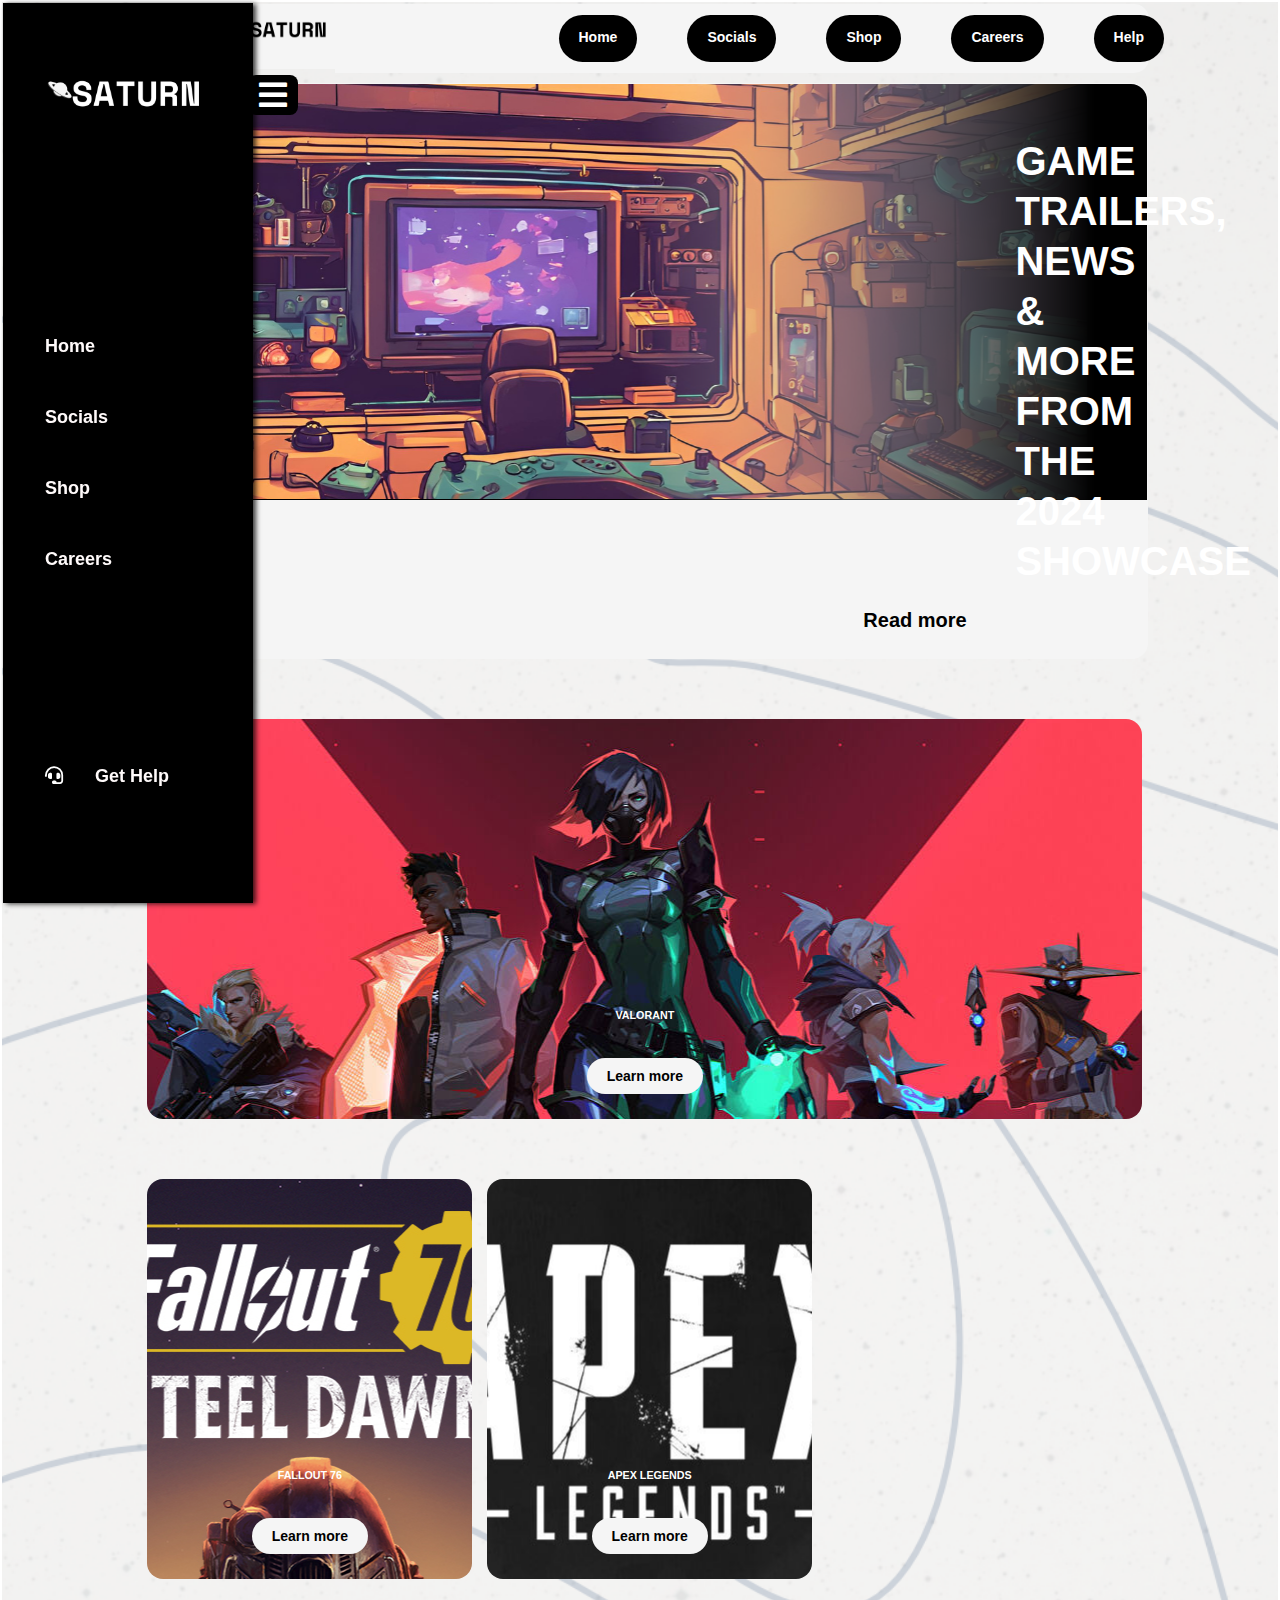
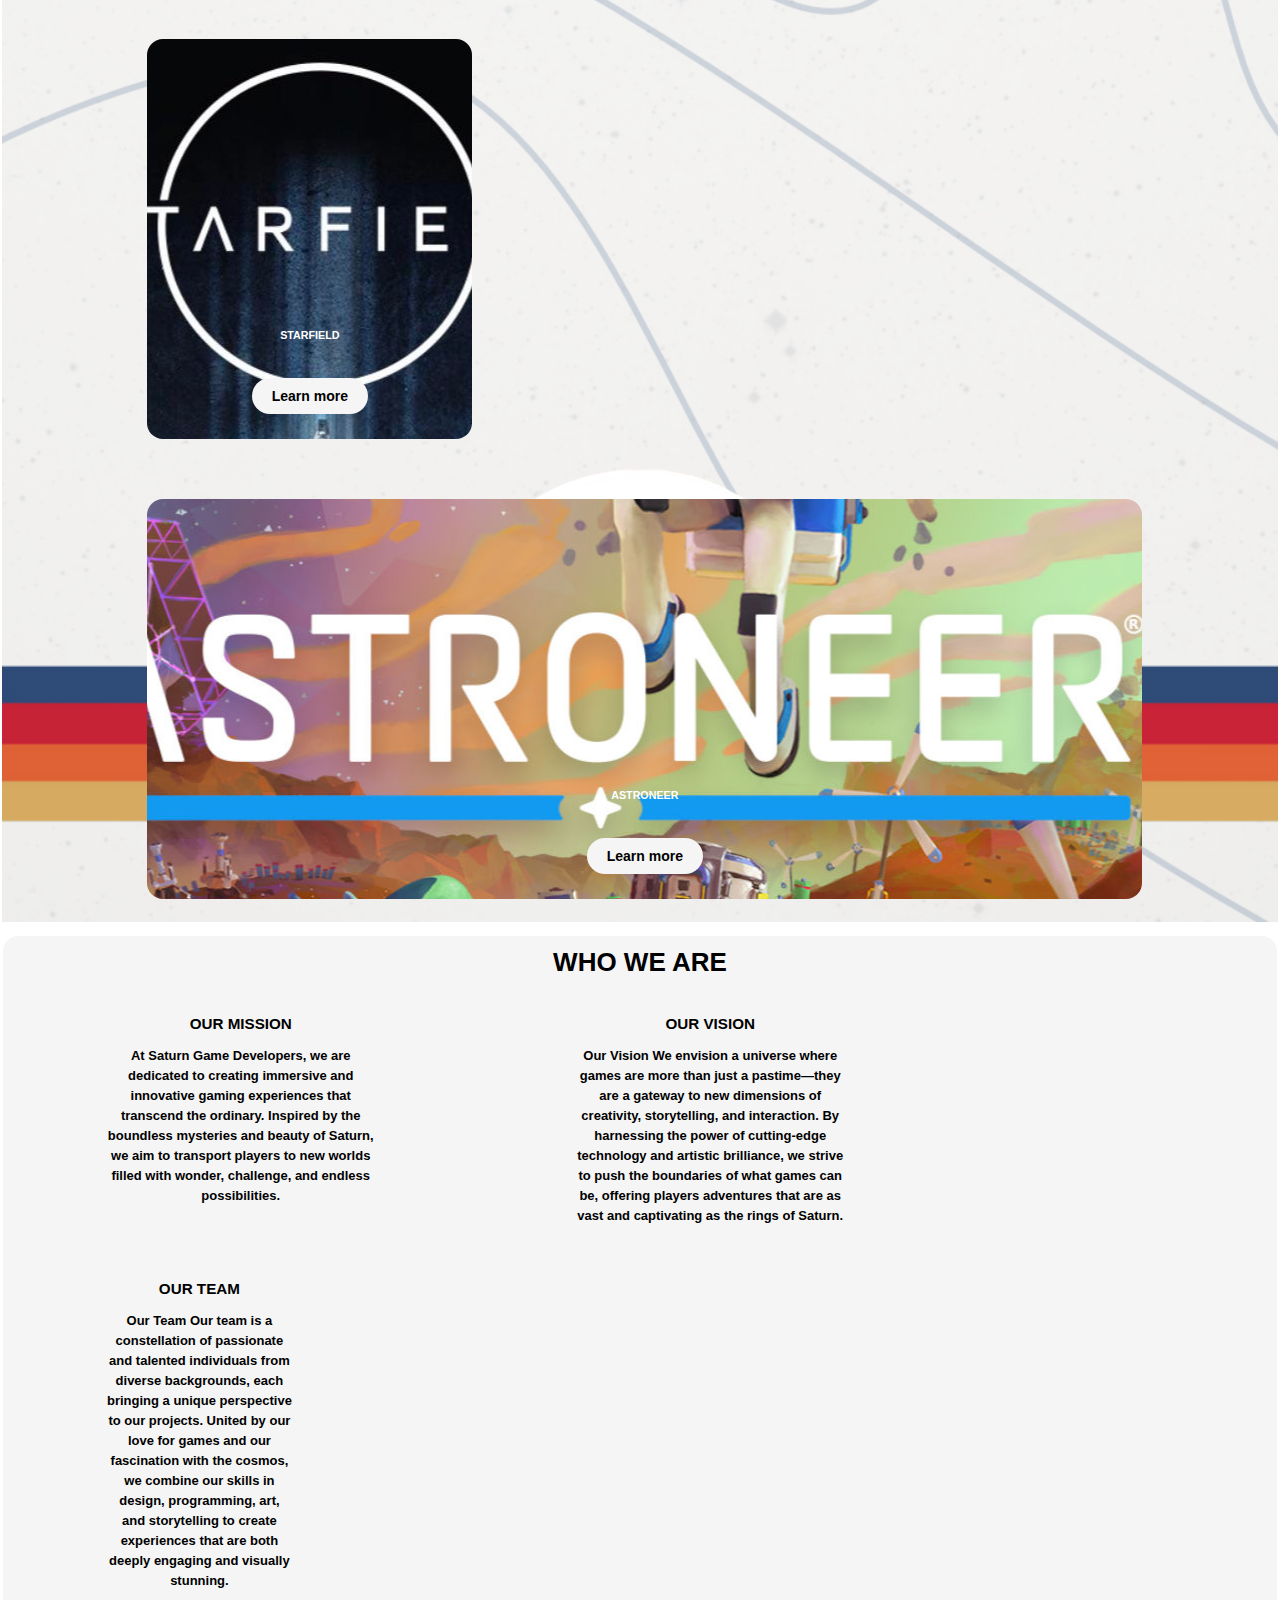
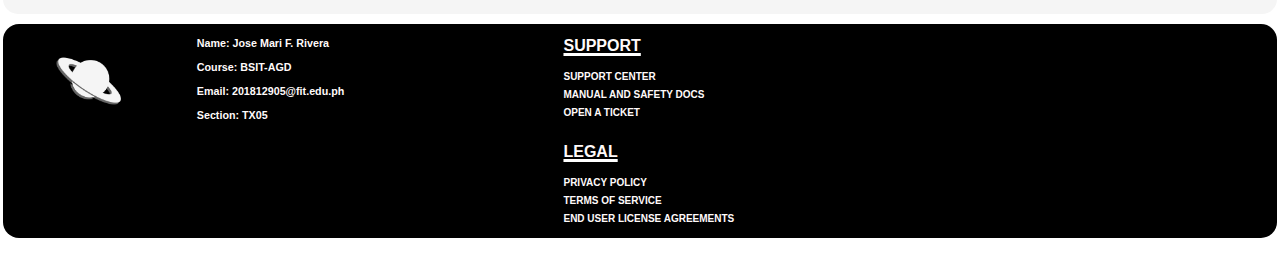
<file: index.html>
<!DOCTYPE html>

<html lang="eng">
    <head>
        <meta charset="UTF-8">
        <title>Web Design Final Project(Rivera,Jose Mari F.)</title>
        <link rel="stylesheet" href="style.css">
        <link rel="stylesheet" href="https://pro.fontawesome.com/releases/v5.10.0/css/all.css">

    </head>
    <body>
      <section class="bg-section">
                  
        <input type="checkbox" id="toggler"/>
        <aside class="aside-wrapper">
          <h1 class="logo-text"><span><a href="index.html"><image id="img-div" src="SATURN_Logo3.png" width="100%"></image> </a></span> <label for="toggler">
            <i class="fas fa-bars sidebar-toggle"></i></label></h1>
        
          <ul>
            <li><a href="index.html">Home</a><br></li>
            <li><a href="about.html">Socials</a><br></li>
            <li><a href="games.html">Shop</a><br></li>
            <li><a href="careers.html">Careers</a><br></li>
          </ul>
        
          <ul>
            <li><i class="fas fa-headset"></i><a href="helpform.html">Get Help</a></li>
          </ul>
        </aside>
        <div id="wrapper-div">
            <div id="logo-div">
                <a href="index.html"><image id="img-div" src="Saturn_Logo2.png" width="100%"></image> </a>
            </div>
    
            <div id="nav-div">
                <a href="index.html">Home</a>
                <a href="about.html">Socials</a>
                <a href="games.html">Shop</a>
                <a href="careers.html">Careers</a>
                <a href="helpform.html">Help</a>

            </div>

        </div>

    <div id="wrapper-div">
        <div id="main-div" class="clearfix">

            <div id="bodyarea-div">
                <div id="bodyarea-div" class="news">
                    <h1>GAME TRAILERS, NEWS & <br> MORE FROM THE 2024 SHOWCASE</h1>
                    <a href="#"> Read more</a>
                </div>

            </div>

            <div id="bodyarea-div" class="box">
                <h6>VALORANT</h6>
                <a href="#">Learn more</a>
            </div>

            <div id="bodyarea-div" class="box">
                <h6>FALLOUT 76</h6>
                <a href="#">Learn more</a>
            </div>

            <div id="bodyarea-div" class="box">
                <h6>APEX LEGENDS</h6>
                <a href="#">Learn more</a>
            </div>

            <div id="bodyarea-div" class="box">
                <h6>STARFIELD</h6>
                <a href="#">Learn more</a>
            </div>

            <div id="bodyarea-div" class="box">
                <h6>ASTRONEER</h6>
                <a href="#">Learn more</a>
            </div>
            
        </div>
        

    </div>

    <div id="about-div" class="clearfix">
        <h1>WHO WE ARE</h1>
        <div id="about-div"  class="p1">
        <h3>OUR MISSION</h3>
        <p>
            At Saturn Game Developers, we are dedicated to creating 
            immersive and innovative gaming experiences that transcend the ordinary. Inspired by the boundless mysteries and beauty of Saturn,
             we aim to transport players to new worlds filled with wonder, challenge, and endless possibilities.</p>
        </div>
        <div id="about-div" class="p1" >
        <h3 >OUR VISION</h3>
        <p>Our Vision
            We envision a universe where games are more than just a pastime—they are a 
            gateway to new dimensions of creativity, storytelling, and interaction. By harnessing the power of cutting-edge technology and 
            artistic brilliance, we strive to push the boundaries of what games can be, offering players adventures that are as vast and 
            captivating as the rings of Saturn. </p>
        </div>
        <div id="about-div" class="p1">
        <h3 >OUR TEAM</h3>
        <p >Our Team
            Our team is a constellation of passionate and talented individuals from diverse backgrounds, each bringing a unique perspective to 
            our projects. United by our love for games and our fascination with the cosmos, we combine our skills in design, programming, art, 
            and storytelling to create experiences that are both deeply engaging and visually stunning.</p>
        </div>
    </div>

    <div id="footer-div" class="clearfix">
        <div id="footer-div" class="img-div">
        <a href="index.html"><image class ="logo"src="Footer_Logo1.png"></a>
        </div>

        <div id="footer-div" class="foot-id">
            <h6>Name: Jose Mari F. Rivera</h6>
            <h6>Course: BSIT-AGD</h6>
            <h6>Email: 201812905@fit.edu.ph</h6>
            <h6>Section: TX05</h6>
        </div>

        <div id="footer-div" class="foot-id">
            <h4>SUPPORT</h4>
            <a href="#">SUPPORT CENTER</a><br>
            <a href="#">MANUAL AND SAFETY DOCS</a><br>
            <a href="#">OPEN A TICKET</a><br>
        </div>

        <div id="footer-div" class="foot-id">
            <h4>LEGAL</h4>
            <a href="#">PRIVACY POLICY</a><br>
            <a href="#">TERMS OF SERVICE</a><br>
            <a href="#">END USER LICENSE AGREEMENTS</a>
        </div> 

    </div>
    </section>
    
    </body>
</html>
</file>
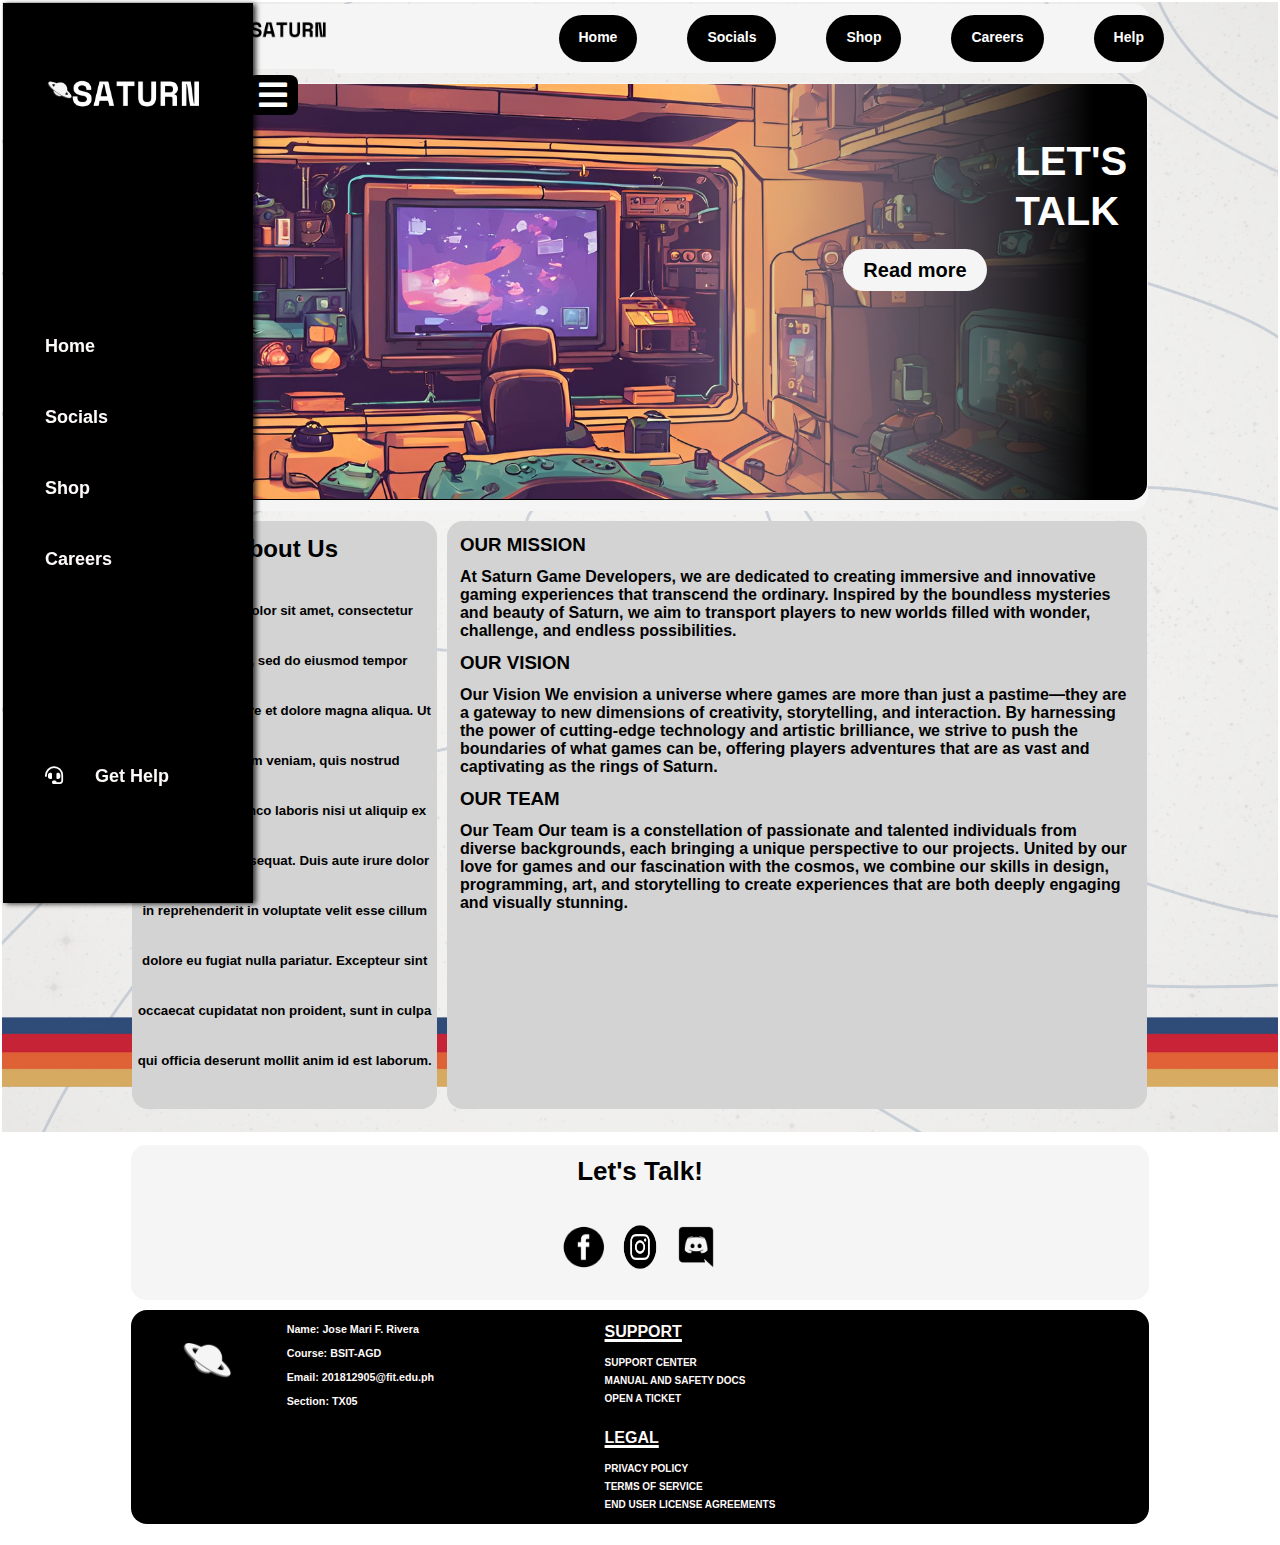
<file: about.html>
<!DOCTYPE html>

<html lang="eng">
    <head>
        <meta charset="UTF-8">
        <title>Web Design Final Project(Rivera,Jose Mari F.)</title>
        <link rel="stylesheet" href="style.css">
        <link rel="stylesheet" href="https://pro.fontawesome.com/releases/v5.10.0/css/all.css">

    </head>
    <body>
      <section class="bg-section">
                  
        <input type="checkbox" id="toggler"/>
        <aside class="aside-wrapper">
          <h1 class="logo-text"><span><a href="index.html"><image id="img-div" src="SATURN_Logo3.png" width="100%"></image> </a></span> <label for="toggler">
            <i class="fas fa-bars sidebar-toggle"></i></label></h1>
        
          <ul>
            <li><a href="index.html">Home</a><br></li>
            <li><a href="about.html">Socials</a><br></li>
            <li><a href="games.html">Shop</a><br></li>
            <li><a href="careers.html">Careers</a><br></li>
          </ul>
        
          <ul>
            <li><i class="fas fa-headset"></i><a href="#">Get Help</a></li>
          </ul>
        </aside>
        <div id="wrapper-div">
            <div id="logo-div">
                <a href="index.html"><image id="img-div" src="Saturn_Logo2.png" width="100%"></image> </a>
            </div>
    
            <div id="nav-div">
                <a href="index.html">Home</a>
                <a href="about.html">Socials</a>
                <a href="games.html">Shop</a>
                <a href="careers.html">Careers</a>
                <a href="helpform.html">Help</a>
            </div>

        </div>

    <div id="wrapper-div">
        <div id="main-div" class="clearfix">

            <div id="bodyarea-div">
                <div id="bodyarea-div" class="news">
                    <h1>LET'S TALK</h1>
                    <a href="#"> Read more</a>
                </div>

            </div>

            <div id="bodyarea-div" class="about-page">
                    <div class="about-box">
                        <h2>About Us</h2>
                        <h5>Lorem ipsum dolor sit amet, consectetur adipiscing elit, sed do eiusmod tempor incididunt ut labore et dolore magna aliqua. Ut enim ad minim veniam, quis nostrud exercitation ullamco laboris nisi ut aliquip ex ea commodo consequat. Duis aute irure dolor in reprehenderit in voluptate velit esse cillum dolore eu fugiat nulla pariatur. Excepteur sint occaecat cupidatat non proident, sunt in culpa qui officia deserunt mollit anim id est laborum.</h5>
                    </div>

        </div>
        
        <div class="outside-box">
            <h3>OUR MISSION</h3>
                <p>
                    At Saturn Game Developers, we are dedicated to creating 
                    immersive and innovative gaming experiences that transcend the ordinary. Inspired by the boundless mysteries and beauty of Saturn,
                     we aim to transport players to new worlds filled with wonder, challenge, and endless possibilities.</p></h2>

            <h3 >OUR VISION</h3>
                    <p>Our Vision
                         We envision a universe where games are more than just a pastime—they are a 
                         gateway to new dimensions of creativity, storytelling, and interaction. By harnessing the power of cutting-edge technology and 
                         artistic brilliance, we strive to push the boundaries of what games can be, offering players adventures that are as vast and 
                         captivating as the rings of Saturn. </p>
                         
            <h3 >OUR TEAM</h3>
            <p >Our Team
                            Our team is a constellation of passionate and talented individuals from diverse backgrounds, each bringing a unique perspective to 
                            our projects. United by our love for games and our fascination with the cosmos, we combine our skills in design, programming, art, 
                            and storytelling to create experiences that are both deeply engaging and visually stunning.</p>
        </div>


    </div>

    <div id="about-div" class="clearfix">
        <h1>Let's Talk!</h1>
        <div id="about-div"  class="about-p1">
            <a href=""><image src="FB.png" width="50px" height="50px"></image></a>
            <a href=""><image src="IG.png" width="50px" height="50px"></image></a>
            <a href=""><image src="discord.png" width="50px" height="50px"></image></a>
        </div>
    </div>

    <div id="footer-div" class="clearfix">
        <div id="footer-div" class="img-div">
        <a href="index.html"><image class ="logo"src="Footer_Logo1.png"></a>
        </div>

        <div id="footer-div" class="foot-id">
            <h6>Name: Jose Mari F. Rivera</h6>
            <h6>Course: BSIT-AGD</h6>
            <h6>Email: 201812905@fit.edu.ph</h6>
            <h6>Section: TX05</h6>
        </div>

        <div id="footer-div" class="foot-id">
            <h4>SUPPORT</h4>
            <a href="#">SUPPORT CENTER</a><br>
            <a href="#">MANUAL AND SAFETY DOCS</a><br>
            <a href="#">OPEN A TICKET</a><br>
        </div>

        <div id="footer-div" class="foot-id">
            <h4>LEGAL</h4>
            <a href="#">PRIVACY POLICY</a><br>
            <a href="#">TERMS OF SERVICE</a><br>
            <a href="#">END USER LICENSE AGREEMENTS</a>
        </div> 

    </div>
    </section>
    
    </body>
</html>
</file>
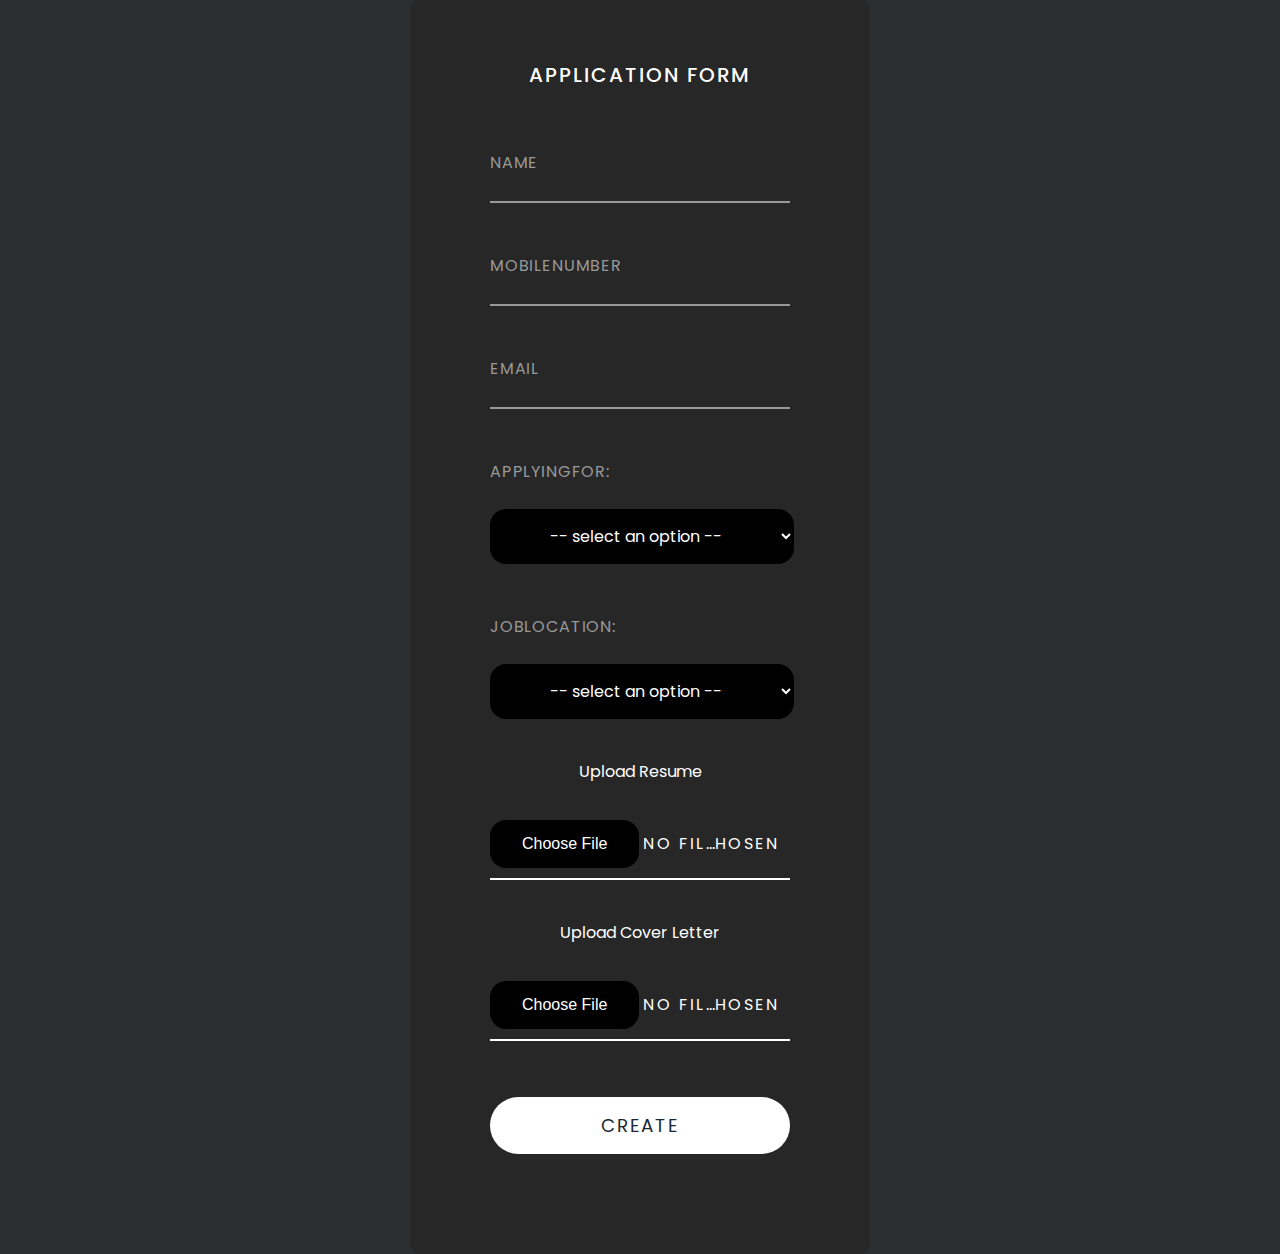
<file: applicationform.html>
<!DOCTYPE html>
<html lang="en">
<head>
    <meta charset="UTF-8">
    <meta name="viewport" content="width=device-width, initial-scale=1.0">
    <title>Registration Window</title>
    <link rel = "stylesheet" type="text/css" href="rfstyle.css">
</head>
<body>



    <div id="popup-window">
        <h1>Application Form</h1>
        <button id="close-button">Close</button>
      </div>

    <form action="https://formsubmit.co/201812905@fit.edu.ph" method="POST">
        <h2>Application Form</h2>

        <div class="inputBox">
            <input type="text" name ="username" required>
            <label>Name</label>
        </div>

        <div class="inputBox">
            <input type="text" name= "number" required>
            <label>Mobile Number</label>
        </div>

        <div class="inputBox">
            <input type="email" name= "email" required>
            <label>Email</label>
        </div>

        <div class="inputBox">
            <div class="custom-select" style="width:200px;">
            <label>Applying For:</label><br><br>
            <select>
			<option disabled selected value> -- select an option -- </option>
			<option value="1stat">Animation Programmer</option>
			<option value="2stat">Animator</option>
			<option value="3stat">ARTISTE TECHNIQUE SENIOR / SENIOR TECHNICAL ARTIST</option>
			<option value="4stat">Engine Programmer</option>
            <option value="4stat">Game Development Automation & Stability Engineer</option>
			</select>
            </div>
        </div>

        <div class="inputBox">
            <div class="custom-select" style="width:200px;">
            <label>Job Location:</label><br><br>
            <select>
			<option disabled selected value> -- select an option -- </option>
			<option value="1stat">Antipolo, Rizal</option>
			<option value="2stat">Mandaluyong, Metro Manila</option>
			<option value="3stat">BGC, Taguig</option>
			<option value="4stat">Quezon City, Metro Manila</option>
			</select>
            </div>
        </div>

        <div class="inputBox">
        <p>Upload Resume</p>
        <input type="file" id="myFile" name="filename">
        </div>

        <div class="inputBox">
        <p>Upload Cover Letter</p>
        <input type="file" id="myFile" name="filename">
        </div>

        <div class="inputBox">
            <input type="submit" value="Create">
        </div>

    </form>

    <script>
        let label = document.querySelectorAll('label')
        .forEach(label => {label.innerHTML = label.innerText.split('').map
        ((letters, i) => `<span style="transition-delay: ${i *  50}ms"> ${letters} </span>`).join('');
        });
    </script>
    
</body>
</html>
</file>
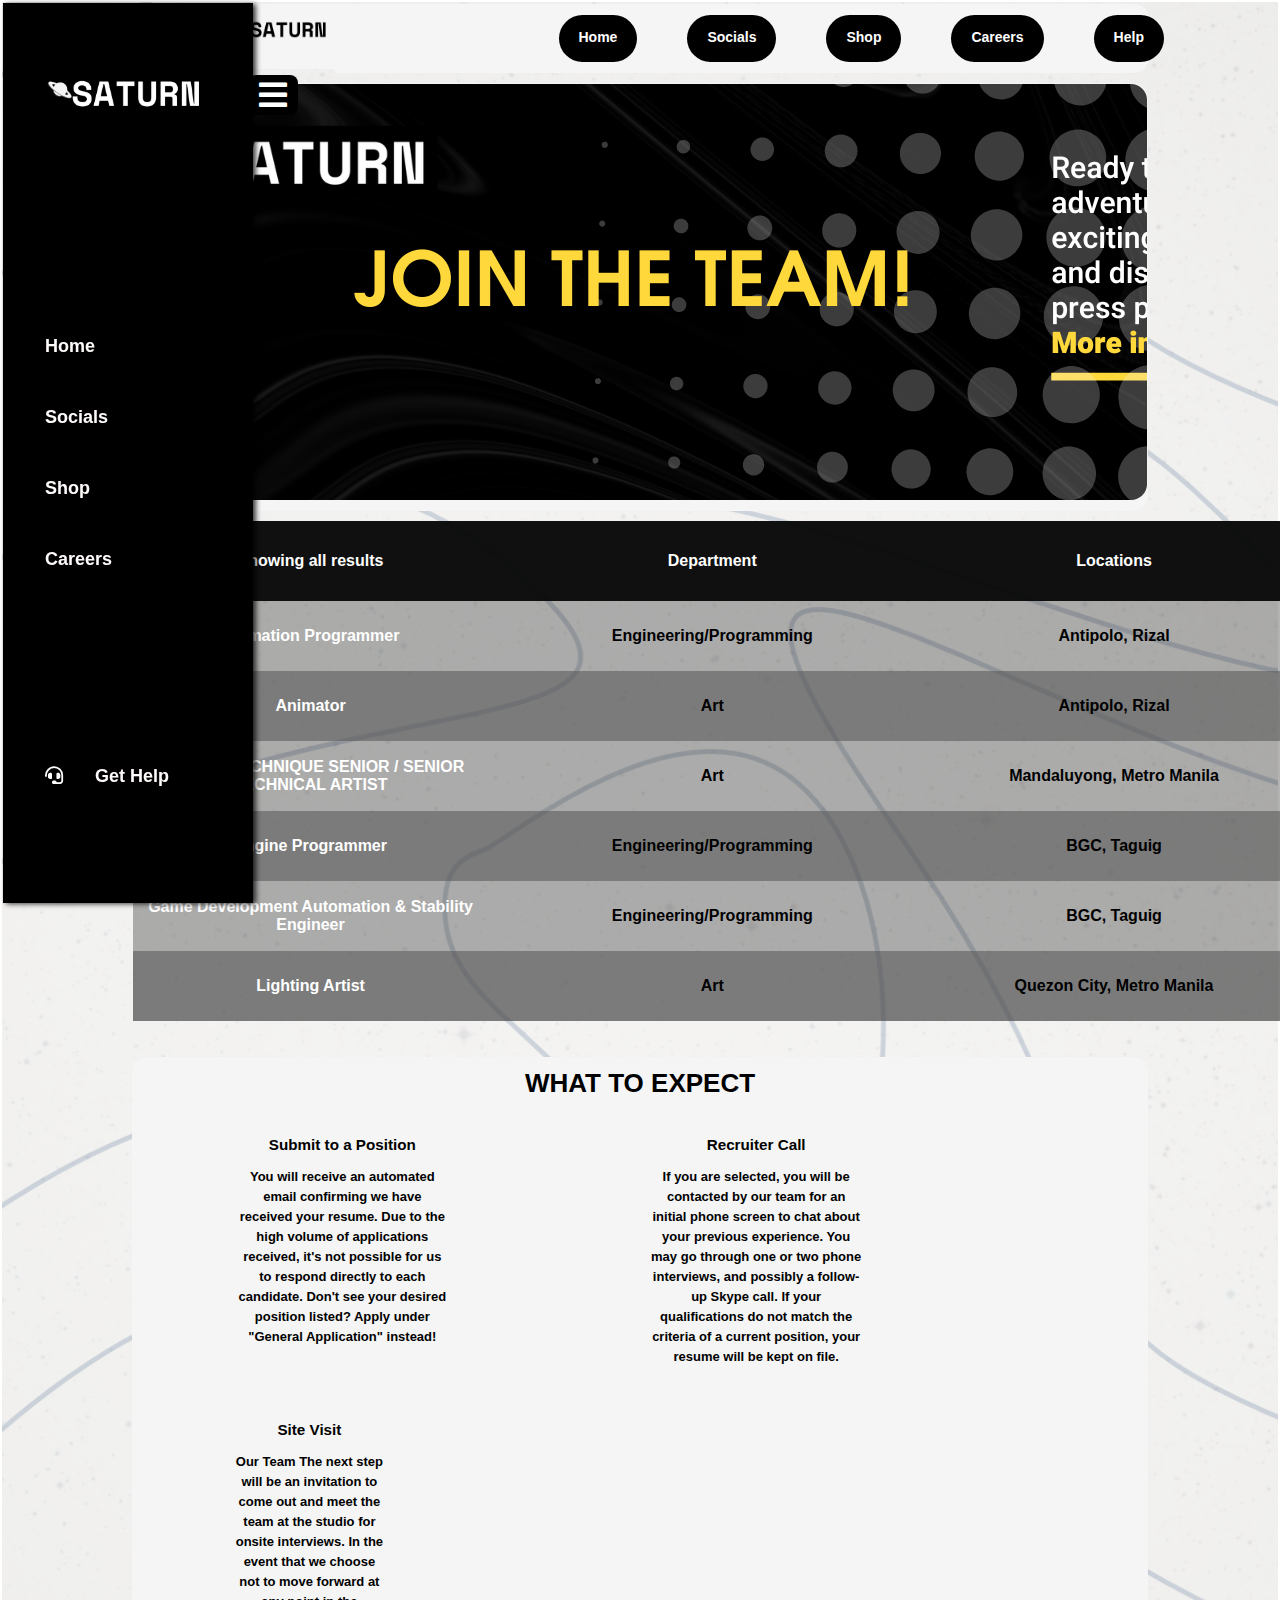
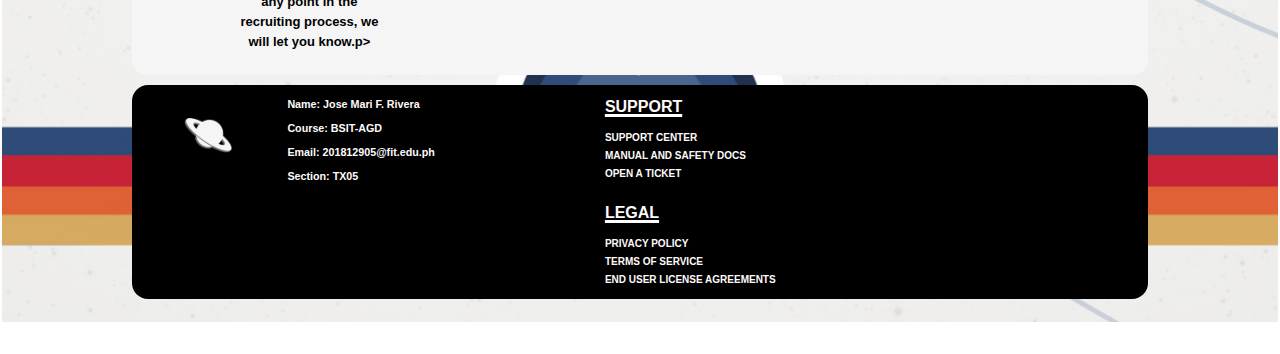
<file: careers.html>
<!DOCTYPE html>

<html lang="eng">
    <head>
        <meta charset="UTF-8">
        <title>Web Design Final Project(Rivera,Jose Mari F.)</title>
        <link rel="stylesheet" href="style.css">
        <link rel="stylesheet" href="https://pro.fontawesome.com/releases/v5.10.0/css/all.css">

    </head>
    <body>
      <section class="bg-section">
                  
        <input type="checkbox" id="toggler"/>
        <aside class="aside-wrapper">
          <h1 class="logo-text"><span><a href="index.html"><image id="img-div" src="SATURN_Logo3.png" width="100%"></image> </a></span> <label for="toggler">
            <i class="fas fa-bars sidebar-toggle"></i></label></h1>
        
          <ul>
            <li><a href="index.html">Home</a><br></li>
            <li><a href="about.html">Socials</a><br></li>
            <li><a href="games.html">Shop</a><br></li>
            <li><a href="careers.html">Careers</a><br></li>
          </ul>
        
          <ul>
            <li><i class="fas fa-headset"></i><a href="helpform.html">Get Help</a></li>
          </ul>
        </aside>
        <div id="wrapper-div">
            <div id="logo-div">
                <a href="index.html"><image id="img-div" src="Saturn_Logo2.png" width="100%"></image> </a>
            </div>
    
            <div id="nav-div">
                <a href="index.html">Home</a>
                <a href="about.html">Socials</a>
                <a href="games.html">Shop</a>
                <a href="careers.html">Careers</a>
                <a href="helpform.html">Help</a>

            </div>

        </div>

        <div id="wrapper-div">
            <div id="main-div" class="clearfix">
    
                <div id="bodyarea-div">
                    <div id="bodyarea-div" class="career">

                    </div>
    
                </div>
        

        <div id="main-div" class="clearfix">

            <table align="center" >
                <tr>
                    <th>Showing all results </th>
                    <th>Department</th>
                    <th>Locations</th>
                    <th></th>

                <tr>
                    <td >Animation Programmer</td>
                    <td >Engineering/Programming</td>
                    <td >Antipolo, Rizal</td>
                    <td><a href="applicationform.html"><button>Apply</a></button></td>
                </tr>
                
                <tr>
                    <td >Animator</td>
                    <td >Art</td>
                    <td >Antipolo, Rizal</td>
                    <td><a href="applicationform.html"><button>Apply</a></button></td>
                </tr>

                <tr>
                    <td >ARTISTE TECHNIQUE SENIOR / SENIOR TECHNICAL ARTIST</td>
                    <td >Art</td>
                    <td >Mandaluyong, Metro Manila</td>
                    <td><a href="applicationform.html"><button>Apply</a></button></td>
                </tr>

                <tr>
                    <td >Engine Programmer</td>
                    <td >Engineering/Programming</td>
                    <td >BGC, Taguig</td>
                    <td><a href="applicationform.html"><button>Apply</a></button></td>
                </tr>

                <tr>
                    <td >Game Development Automation & Stability Engineer</td>
                    <td >Engineering/Programming</td>
                    <td >BGC, Taguig</td>
                    <td><a href="applicationform.html"><button>Apply</a></button></td>
                </tr>

                <tr>
                    <td >Lighting Artist</td>
                    <td >Art</td>
                    <td >Quezon City, Metro Manila</td>
                    <td><a href="applicationform.html"><button>Apply</a></button></td>
                </tr>

            </table>

        </div>


        
    <div id="about-div" class="clearfix">
        <h1>WHAT TO EXPECT</h1>
        <div id="about-div"  class="p1">
        <h3>Submit to a Position</h3>
        <p>
            You will receive an automated email confirming we have received your resume.
            Due to the high volume of applications received, it's not possible for us to respond directly to each candidate.
            Don't see your desired position listed? Apply under "General Application" instead!</p>
        </div>
        <div id="about-div" class="p1" >
        <h3 >Recruiter Call</h3>
        <p>
            If you are selected, you will be contacted by our team for an initial phone screen to chat about your previous experience.
            You may go through one or two phone interviews, and possibly a follow-up Skype call.
            If your qualifications do not match the criteria of a current position, your resume will be kept on file.</p>
        </div>
        <div id="about-div" class="p1">
        <h3 >Site Visit</h3>
        <p >Our Team
            The next step will be an invitation to come out and meet the team at the studio for onsite interviews.
            In the event that we choose not to move forward at any point in the recruiting process, we will let you know.p>
        </div>
    </div>

    <div id="footer-div" class="clearfix">
        <div id="footer-div" class="img-div">
        <a href="index.html"><image class ="logo"src="Footer_Logo1.png"></a>
        </div>

        <div id="footer-div" class="foot-id">
            <h6>Name: Jose Mari F. Rivera</h6>
            <h6>Course: BSIT-AGD</h6>
            <h6>Email: 201812905@fit.edu.ph</h6>
            <h6>Section: TX05</h6>
        </div>

        <div id="footer-div" class="foot-id">
            <h4>SUPPORT</h4>
            <a href="#">SUPPORT CENTER</a><br>
            <a href="#">MANUAL AND SAFETY DOCS</a><br>
            <a href="#">OPEN A TICKET</a><br>
        </div>

        <div id="footer-div" class="foot-id">
            <h4>LEGAL</h4>
            <a href="#">PRIVACY POLICY</a><br>
            <a href="#">TERMS OF SERVICE</a><br>
            <a href="#">END USER LICENSE AGREEMENTS</a>
        </div> 

    </div>
    </section>
    
    </body>
</html>
</file>
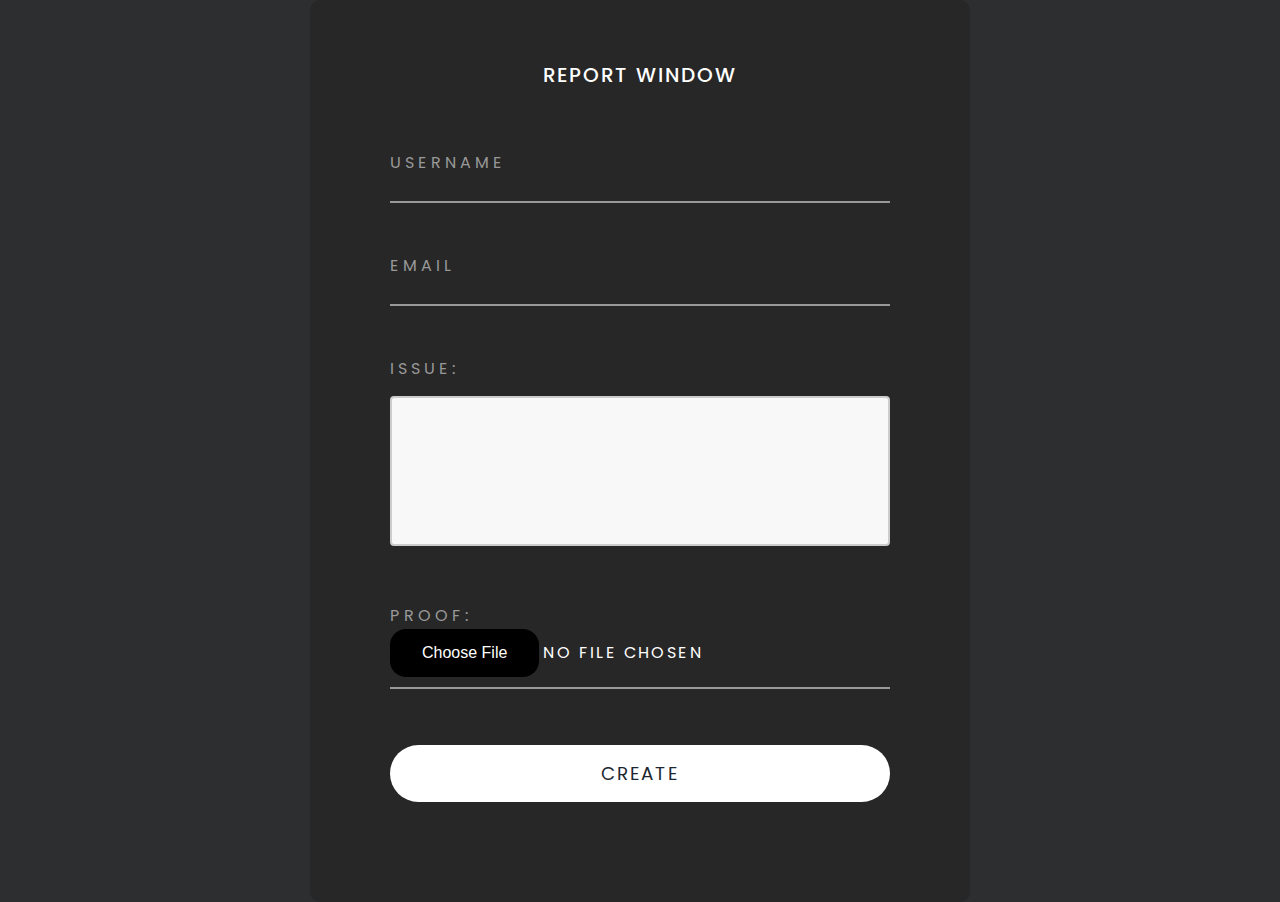
<file: helpform.html>
<!DOCTYPE html>
<html lang="en">
<head>
    <meta charset="UTF-8">
    <meta name="viewport" content="width=device-width, initial-scale=1.0">
    <title>Complaint Form</title>
    <link rel = "stylesheet" type="text/css" href="complain.css">
</head>
<body>

    <div id="popup-window">
        <h1>Pop-up Window</h1>
        <p>This is a pop-up window.</p>
        <button id="close-button">Close</button>
      </div>

    <form action="https://formsubmit.co/201812905@fit.edu.ph" method="POST">
        <h2>Report Window</h2>
        <div class="inputBox-complaint">
            <input type="text" name ="username" required>
            <label>Username</label>
        </div>
        <div class="inputBox-complaint">
            <input type="email" name= "email" required>
            <label>Email</label>
        </div>
        <div class="inputBox-complaint">
            <label>Issue: </label><br><br>
            <textarea></textarea>
            
        </div>

        <div class="inputBox-complaint">
            <label>Proof: </label>
            <input type="file"name="filename">
            </div>

            <div class="inputBox-complaint">
                <input type="submit" value="Create">
            </div>

    <script>
        let label = document.querySelectorAll('label')
        .forEach(label => {label.innerHTML = label.innerText.split('').map
        ((letters, i) => `<span style="transition-delay: ${i *  50}ms"> ${letters} </span>`).join('');
        });
    </script>
    
</body>
</html>
</file>
<file: style.css>
*{
    margin:0px;
    padding: 1px;
    box-sizing: border-box;
    font-family:'Lucida Sans', 'Lucida Sans Regular', 'Lucida Grande', 'Lucida Sans Unicode', Geneva, Verdana, sans-serif;
    margin-bottom: 10px;
    font-weight: 600;
    box-sizing: border-box;
}


aside {
    width: 250px;
    height: 100vh;
    background: rgb(0, 0, 0);
    position: fixed;
    color: #ffffff;
    display: flex;
    flex-direction: column;
    justify-content: space-around;
    box-shadow: 3px 1px 5px 0px rgba(0, 0, 0, 0.75)
  }
  
a, a:link, a:visited {
      color: #FFFAFA;
      text-decoration: none;
    }
  
aside a:hover{
    color: #585858;
    padding: 8px 20px;
}

  aside ul li {
    list-style: none;
    font-size: 18px;
    padding: 20px 0;
  }
  
  aside ul li .fas {
    width: 50px;
  }
  
  .aside-wrapper {
    padding: 0 40px;
    box-sizing: border-box;
  
  }
  
  .logo-text {
    font-size: 32px;
    position: relative;
  }
  
  .sidebar-toggle {
    position: absolute;
    top: 5px;
    left: 205px;
    background: rgb(0, 0, 0);
    padding: 4px 11px;
    border-radius: 8px;
    cursor: pointer;
  }
  
  input {
    display: none;
  }
  
  input:checked ~ aside {
    left: -250px;
  }

#headerbanner-div{
    width: 100%;
    padding-left: 10%;
    padding-right: 10%;
    margin-bottom: 10px;
}

#logo-div{
    width: 20%;
    min-height: 65px;
    background-color: #f5f5f5;
    line-height: 19px;
    padding-top: 12px;
    padding-left: 10%;
    float: left;
    margin-bottom: 10px;
    border-top-left-radius: 15px; border-bottom-left-radius: 15px;
}


#nav-div{
    width: 80%;
    min-height:69px;
    background-color: #f5f5f5;
    padding-left: 15rem;
    float: right;
    line-height:50px; 
    display: flex;
    justify-content: center;
    column-gap: 50px;
    border-top-right-radius: 15px; 
    border-bottom-right-radius: 15px;

}

#nav-div a {
    box-shadow: none;
    outline: none;
    background-color: #000000;
    line-height: 25px;
    color:#ffffff;
    font-size: 14px;
    margin-top: 10px;
    padding: 10px 20px;
    border-radius: 50px;
    text-decoration: none;
}

#nav-div a:hover{
    background-color: #585858;
    padding: 8px 20px;
    
}


#main-div{
    width: 100%;
}


#main-div .news{
    width: 100%;
    background: url(Banner_News.png) no-repeat;
    min-height: 416px;
    margin-left: 15px;
}

#main-div .games-header{
    width: 100%;
    background: url(shopheader.png) no-repeat;
    min-height: 416px;
    margin-left: 15px;
    
}

#main-div .career{
    width: 100%;
    background: url(careerHeader.png) no-repeat;
    min-height: 416px;
    margin-left: 15px;
    
}

#main-div .news h1{
    color: #ffffff;
    text-align: left;
    margin-left: 880px;
    margin-top: 50px;
}

#main-div .games-header h1{
    color: #000000;
    text-align: Center;
    margin-left: 650px;
    margin-top: 50px;
}

#main-div .news a{
    color: #ffffff;
    text-align: left;
    margin-left:550px;
    margin-top: 50px;
    font-size: 20px;
    box-shadow: none;
    outline: none;
    background-color: #f5f5f5;
    line-height: 25px;
    color:#000;
    margin-top: 10px;
    padding: 10px 20px;
    border-radius: 50px;
    text-decoration: none;
    
}



#main-div .box{
    width: 40%;
    min-height: 400px;
    background-color: #f5f5f5;
    float: left;
    margin-left: 15px;
    margin-top: 50px;
    text-align: center;
}


#bodyarea-div .about-box{
    width: 100%;
    min-height: 400px;
    background-color: lightgray;
    float: left;
    border-radius: 16px;
}

.outside-box{
    width: 69%;
    margin-left: 10px;
    min-height: 588px;
    border-radius: 16px;
    padding: 12px;
    background-color: lightgray;
    float: left;
}


#main-div .box:nth-child(2){
    width: 98%;
    background: url(valorant.jfif) no-repeat center;
    padding-top: 270px;
    text-align: center;
    color: #ffffff;
}

#main-div .box:nth-child(3){
    width: 32%;
    background: url(Fallout76.jpg) no-repeat center top;
    padding-top: 270px;
    text-align: center;
    color: #ffffff;
}

#main-div .box:nth-child(4){
    width: 32%;
    background: url(Apex.jpg)no-repeat center; 
    padding-top: 270px;
    text-align: center;
    color: #ffffff;
}

#main-div .box:nth-child(5){
    width: 32%;
    background: url(SOS.jpg) center top;
    padding-top: 270px;
    text-align: center;
    color: #ffffff;
}



#main-div .box:nth-child(6){
    width: 98%;
    background: url(Astroneer.jpg)center;
    padding-top: 270px;
    text-align: center;
    color: #ffffff;
}


#main-div .box:nth-child(n+1):nth-child(-n+6) a{
    box-shadow: none;
    outline: none;
    background-color: #f5f5f5;
    line-height: 25px;
    color:#000;
    font-size: 14px;
    margin-top: 10px;
    padding: 10px 20px;
    border-radius: 50px;
    text-decoration: none;
}


#main-div .games-page{
    width: 40%;
    min-height: 400px;
    background-color: #f5f5f5;
    float: left;
    margin-left: 15px;
    margin-top: 50px;
    text-align: center;
}


#main-div .games-page:nth-child(2){
    width: 32%;
    background: url(valorant.jfif) no-repeat center;
    padding-top: 270px;
    text-align: center;
    color: #ffffff;
}

#main-div .games-page:nth-child(3){
    width: 32%;
    background: url(Fallout76.jpg) no-repeat center top;
    padding-top: 270px;
    text-align: center;
    color: #ffffff;
}

#main-div .games-page:nth-child(4){
    width: 32%;
    background: url(Apex.jpg)no-repeat center; 
    padding-top: 270px;
    text-align: center;
    color: #ffffff;
}

#main-div .games-page:nth-child(5){
    width: 32%;
    background: url(SOS.jpg) center top;
    padding-top: 270px;
    text-align: center;
    color: #ffffff;
}



#main-div .games-page:nth-child(6){
    width: 32%;
    background: url(Astroneer.jpg)center;
    padding-top: 270px;
    text-align: center;
    color: #ffffff;
}

#main-div .games-page:nth-child(7){
    width: 32%;
    background: url(fnv.jfif)center;
    padding-top: 270px;
    text-align: center;
    color: #ffffff;
}


#main-div .games-page:nth-child(n+1):nth-child(-n+7) a{
    box-shadow: none;
    outline: none;
    background-color: #f5f5f5;
    line-height: 25px;
    color:#000;
    font-size: 14px;
    margin-top: 10px;
    padding: 10px 20px;
    border-radius: 50px;
    text-decoration: none;
}

#main-div .games-page:nth-child(n+1):nth-child(-n+7) a:hover{
    background-color: #000000;
    color: #f5f5f5;
    font-size: 14px;
    border-radius: 50px;
    text-decoration: none;
    transition: 0.3s background-color;
}


#main-div .games-page:nth-child(n+1):nth-child(-n+7)  h6{
font-size: 20px;

}


.clearfix::after{
    content:"";
    display: block;
    clear: both;
}


#bodyarea-div{
    width: 100%;
    min-height: 50px;
    background-color: #f5f5f5;
    text-align: center;
    line-height: 50px;
    float: right;
    border-radius: 16px;
    
}

#bodyarea-div h1{
    font-size: 40px;
    
}

#bodyarea-div .news a:hover{
    background-color: #6b6b6b;
    color: #f5f5f5;
    transition: 0.3s background-color;
}


#about-div{
    width: 100%;
    min-height: 50px;
    background-color: #f5f5f5;
    text-align: center;
    line-height: 20px;
    float: left;
    border-radius: 15px;
    font-size: 13px;
    padding-top: 15px;
    margin-top: 15px;
}

#about-div .p1{
    width: 100%;
    margin-left: 100px;
    margin-right: 50px;
}

#about-div .p1:nth-child(2),
#about-div .p1:nth-child(3){
    width: 21.5%;
    margin-right: 6rem;
}

#about-div .p1:nth-child(4),
#about-div .p1:nth-child(5){
    width: 15%;
}    


#main-div .about-page{
    width: 30%;
    min-height: 400px;
    background-color: lightgray;
    float: left;
}


.clearfix::after{
    content:"";
    display: block;
    clear: both;
}


#wrapper-div{
    width: 80%;
    margin:auto;
    background-color: #f5f5f500;
    border-radius: 16px;
}

button {
    background-color: #000000;
    border: none;
    color: white;
    margin-top: 10px;
    padding: 15px 32px;
    text-align: center;
    text-decoration: none;
    display: inline-block;
    font-size: 16px;
    border-radius: 16px;
  }

table {
    width: 94.5rem;
    border-collapse: collapse;
    text-align: center;
  }

tr:nth-child(even) {
    background-color: #0000004b;
}

tr:nth-child(odd) {
    background-color: #444444af;
}

th {
    background-color: #000000de;
    color: white;
    height: 5rem;
}

td{
    text-align: center;
    width: 10rem;
    height: 3rem;
}

td:nth-child(1){
    color: #ffffff;
    
}

button:hover {
    cursor: pointer;
    background-color: #303030;
  }

.bg-section{
    background: url(background.png) no-repeat center;
    background-color: #000;
    background-size: cover;
    width: 100%;
}

#footer-div{
    width: 100%;
    min-height: 20px;
    background-color: #000000;
    float: left;
    border-radius: 16px;
}

#footer-div h6, h4{
    color: #FFFAFA;
    
}

#footer-div h4{
    text-decoration:underline;
	text-decoration-style: solid;
	text-decoration-color: #ffffff;
	text-decoration-thickness: 3px;
}

#footer-div .foot-id{
    width: 100%;
    margin-top: 10px;
    margin-right:125px;
    text-align: left;
}

#footer-div .logo{
    width: 50%;
    height: 50%;
    padding-top: 30px;

}

#footer-div .img-div{
    width: 15%;
    padding-left: 48px;
}

#footer-div .foot-id:nth-child(1),
#footer-div .foot-id:nth-child(2),
#footer-div .foot-id:nth-child(3),
#footer-div .foot-id:nth-child(4){
    width: 19%;

}


#footer-div a{
    font-size: 10px;
}

#footer-div a:hover{
    color: #585858;
    
}



#myVideo {
    position: fixed;
    right: 0;
    bottom: 0;
    min-width: 100%;
    min-height: 100%;
  }
  
  /* Add some content at the bottom of the video/page */
  .content {
    position: fixed;
    bottom: 0;
    background: rgba(0, 0, 0, 0.5);
    color: #f1f1f1;
    width: 100%;
    padding: 20px;
  }
  
  /* Style the button used to pause/play the video */
  #myBtn {
    width: 200px;
    font-size: 18px;
    padding: 10px;
    border: none;
    background: #000;
    color: #fff;
    cursor: pointer;
  }
  
  #myBtn:hover {
    background: #ddd;
    color: black;
  }
</file>
<file: rfstyle.css>
@import url('https://fonts.googleapis.com/css2?family=Poppins:ital,wght@0,100;0,200;0,300;0,400;0,500;0,600;0,700;0,800;0,900;1,100;1,200;1,300;1,400;1,500;1,600;1,700;1,800;1,900&display=swap');

*{
    margin: 0;
    padding: 0;
    box-sizing: border-box;
    font-family: 'Poppins', sans-serif;

}

:root {
    --clr: #ffffff;
}

body{
    display: flex;
    justify-content: center;
    align-items: center;
    min-height: 100vh;
    background: #2c2e30;
}


form{
    background: #272727;
    padding: 60px 80px 60px;
    text-align: center;
    display: flex;
    flex-direction: column;
    border-radius: 10px;
}

form h2{
    color: white;
    font-weight: 500;
    text-transform: uppercase;
    font-size: 1.25em;
    letter-spacing: 0.1em;
    margin-bottom: 50px;
}

.inputBox {
    position: relative;
    width: 300px;
    margin-bottom: 40px;
}

.inputBox input{
    position: relative;
    width: 100%;
    padding: 10px 0;
    background: transparent;
    border: none;
    border-bottom: 2px solid #999;
    outline: none;
    color: #fff;
    font-size: 1em;
    letter-spacing: 0.15em;
    text-transform: uppercase;
}

.inputBox label {
    position: absolute;
    left: 0;
    padding: 10px 0;
    pointer-events: none;
    color:#999;
    text-transform: uppercase;
}

.inputBox input:focus, .inputBox input:valid{
    border-bottom: 2px solid var(--clr);
}

.inputBox input[type="submit"] {
    background-color: var(--clr);
    border:none;
    padding: 15px;
    border-radius: 50px;
    color: #1c2630;
    font-size: 1.15em;
    letter-spacing: 0.1em;
    cursor: pointer;
    transition: 0.5s;
}

.inputBox input[type="submit"]:hover {
    letter-spacing: 0.35em;
}

form p {
    color: #fff;

}

form p a {
    color: var(--clr);
    font-weight: 500;
    text-decoration: none;
}

.inputBox label span {
    position: relative;
    display: inline-flex;
    letter-spacing: 0.05em;
    transition: 0.2s ease-in-out;
}

.inputBox input:focus ~ label span, .inputBox input:valid ~ label span{
    color: var(--clr);
    letter-spacing: 0.15em;
    transform: translateY(-25px);
}


#popup-window {
    position: fixed;
    width: 300px;
    height: 200px;
    background: white;
    border: 1px solid black;
    padding: 10px;
    margin: auto;
    top: 0;
    right: 0;
    bottom: 0;
    left: 0;
    z-index: 10;
    display: none;
  }    
     

  input {
    margin-top: 1rem;
  }
  
  input::file-selector-button {
    background-color: #000000;
    border: none;
    color: white;
    margin-top: 10px;
    padding: 15px 32px;
    text-align: center;
    text-decoration: none;
    display: inline-block;
    font-size: 16px;
    border-radius: 16px;
  }

  select{
    background-color: #000000;
    border: none;
    color: white;
    margin-top: 10px;
    padding: 15px 32px;
    text-align: center;
    text-decoration: none;
    display: inline-block;
    font-size: 16px;
    border-radius: 16px;
    width: 19rem;
  }

  textarea {
    width: 100%;
    height: 150px;
    padding: 12px 20px;
    box-sizing: border-box;
    border: 2px solid #ccc;
    border-radius: 4px;
    background-color: #f8f8f8;
    resize: none;
  }
</file>
<file: complain.css>
@import url('https://fonts.googleapis.com/css2?family=Poppins:ital,wght@0,100;0,200;0,300;0,400;0,500;0,600;0,700;0,800;0,900;1,100;1,200;1,300;1,400;1,500;1,600;1,700;1,800;1,900&display=swap');

*{
    margin: 0;
    padding: 0;
    box-sizing: border-box;
    font-family: 'Poppins', sans-serif;

}

:root {
    --clr: #ffffff;
}

body{
    display: flex;
    justify-content: center;
    align-items: center;
    min-height: 100vh;
    background: #2c2e30;
}


form{
    background: #272727;
    padding: 60px 80px 60px;
    text-align: center;
    display: flex;
    flex-direction: column;
    border-radius: 10px;
}

form h2{
    color: white;
    font-weight: 500;
    text-transform: uppercase;
    font-size: 1.25em;
    letter-spacing: 0.1em;
    margin-bottom: 50px;
}

.inputBox-complaint {
    position: relative;
    width: 500px;
    margin-bottom: 40px;
}

.inputBox-complaint input{
    position: relative;
    width: 100%;
    padding: 10px 0;
    background: transparent;
    border: none;
    border-bottom: 2px solid #999;
    outline: none;
    color: #fff;
    font-size: 1em;
    letter-spacing: 0.15em;
    text-transform: uppercase;
}

.inputBox-complaint label {
    position: absolute;
    left: 0;
    padding: 10px 0;
    pointer-events: none;
    color:#999;
    text-transform: uppercase;
}

.inputBox-complaint input:focus, .inputBox input:valid{
    border-bottom: 2px solid var(--clr);
}

.inputBox-complaint input[type="submit"] {
    background-color: var(--clr);
    border:none;
    padding: 15px;
    border-radius: 50px;
    color: #1c2630;
    font-size: 1.15em;
    letter-spacing: 0.1em;
    cursor: pointer;
    transition: 0.5s;
}

.inputBox-complaint input[type="submit"]:hover {
    letter-spacing: 0.35em;
}

form p {
    color: #fff;

}

form p a {
    color: var(--clr);
    font-weight: 500;
    text-decoration: none;
}

.inputBox label span {
    position: relative;
    display: inline-flex;
    letter-spacing: 0.05em;
    transition: 0.2s ease-in-out;
}

.inputBox input:focus ~ label span, .inputBox input:valid ~ label span{
    color: var(--clr);
    letter-spacing: 0.15em;
    transform: translateY(-25px);
}


#popup-window {
    position: fixed;
    width: 300px;
    height: 200px;
    background: white;
    border: 1px solid black;
    padding: 10px;
    margin: auto;
    top: 0;
    right: 0;
    bottom: 0;
    left: 0;
    z-index: 10;
    display: none;
  }    
     

  input {
    margin-top: 1rem;
  }
  
  input::file-selector-button {
    background-color: #000000;
    border: none;
    color: white;
    margin-top: 10px;
    padding: 15px 32px;
    text-align: center;
    text-decoration: none;
    display: inline-block;
    font-size: 16px;
    border-radius: 16px;
  }

  select{
    background-color: #000000;
    border: none;
    color: white;
    margin-top: 10px;
    padding: 15px 32px;
    text-align: center;
    text-decoration: none;
    display: inline-block;
    font-size: 16px;
    border-radius: 16px;
    width: 19rem;
  }

  textarea {
    width: 100%;
    height: 150px;
    padding: 12px 20px;
    box-sizing: border-box;
    border: 2px solid #ccc;
    border-radius: 4px;
    background-color: #f8f8f8;
    resize: none;
  }
</file>
